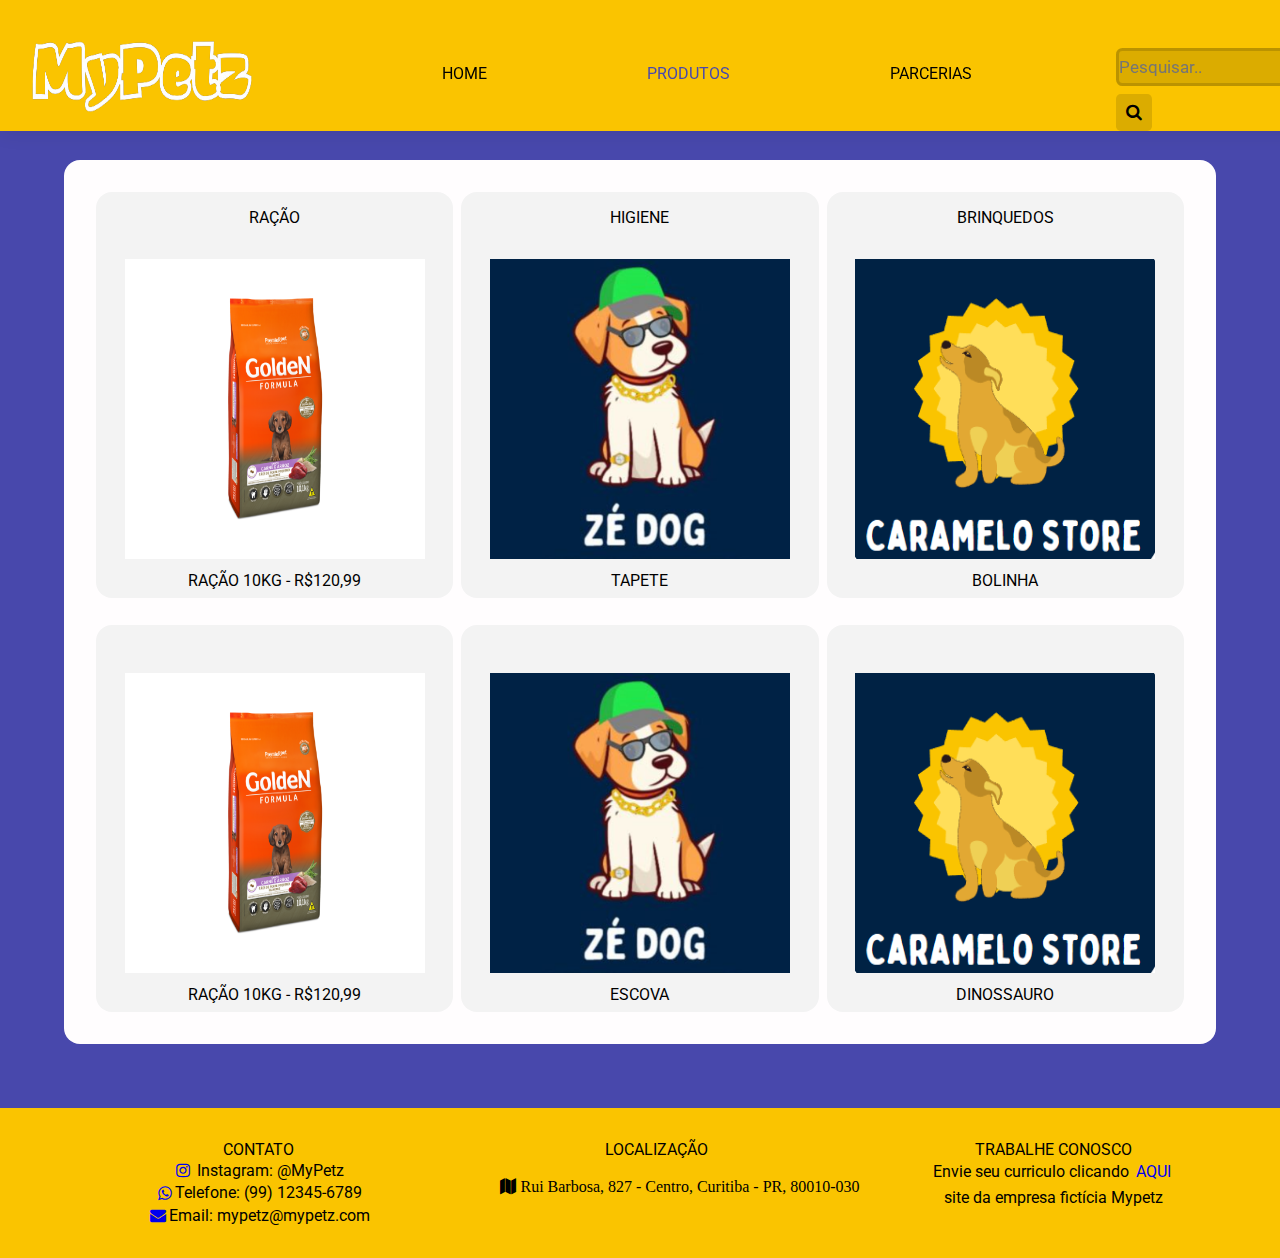
<file: Mypetz/produtos.html>
<!DOCTYPE html>
<html lang="PT-BR">

<head>
    <link rel="stylesheet" href="styleProdutos.css">
    <meta charset="UTF-8">
    <link rel="icon" type="image/x-icon" href="Imgs\icone.ico">
    <meta name="viewport" content="width=device-width, initial-scale=1.0">
    <link rel="stylesheet" href="https://cdnjs.cloudflare.com/ajax/libs/font-awesome/4.7.0/css/font-awesome.min.css">
    <link rel="preconnect" href="https://fonts.googleapis.com">
    <link rel="preconnect" href="https://fonts.gstatic.com" crossorigin>
    <link href="https://fonts.googleapis.com/css2?family=Bebas+Neue&family=Roboto:wght@100;300;500;700&display=swap"
        rel="stylesheet">
    <link rel="stylesheet" href="https://cdnjs.cloudflare.com/ajax/libs/font-awesome/4.7.0/css/font-awesome.min.css">

    <title>Mypetz</title>
</head>

<body>
    <header>
        <h1> <a href="index.html"><img src="Imgs\MyPetzWithOUTBG.png" width="250rem" height="80rem"></h1></a>
        <nav class="strock">
            <ul>
                <li><a href="index.html">HOME</a></li>
                <li><a class="active" href="#">PRODUTOS</a></li>
                <li><a href="parcerias.html">PARCERIAS</a></li>

            </ul>

        </nav>
        <div class="search">
            <form>
                <input type="text" placeholder="Pesquisar..">

                <button type="submit"><i class="fa fa-search"></i>
                </button>
            </form>
        </div>
    </header>
    
    <div class="content">
        <div class="grid">
            <div class="area"> <p>RAÇÃO</p>
                <div class="caixaArea">
                    <img src="Imgs\racao10kg.png" width="300rem" height="300rem">
                    <p>RAÇÃO 10KG - R$120,99</p>
                   
                </div>
            </div>
            <div class="area"> HIGIENE
                <div class="caixaArea">
                    <img src="Imgs\zeDog.png" width=" 300rem" height="300rem">
                    <p>TAPETE</p>
                    
                </div>
            </div>
            <div class="area"> BRINQUEDOS
                <div class="caixaArea">
                    <img src="Imgs\carameloStore.png" width=" 300rem" height="300rem">
                    <p>BOLINHA</p>
                   
                </div>
            </div>

            <br/>
        </div>
        <div class="grid">
            <div class="area"> 
                <div class="caixaArea">
                    <img src="Imgs\racao10kg.png" width="300rem" height="300rem">
                    <p>RAÇÃO 10KG - R$120,99</p>
                   
                </div>
            </div>
            <div class="area"> 
                <div class="caixaArea">
                    <img src="Imgs\zeDog.png" width=" 300rem" height="300rem">
                    <p>ESCOVA</p>
                    
                </div>
            </div>
            <div class="area"> 
                <div class="caixaArea">
                    <img src="Imgs\carameloStore.png" width=" 300rem" height="300rem">
                    <p>DINOSSAURO</p>
                   
                </div>
            </div>


        </div>


    </div>
    <footer>

        <div class="ContatoFooter">
            CONTATO
            <ul>
                <li> <a href="https://www.instagram.com/world_record_egg/" class="fa fa-instagram"></a> Instagram:
                    @MyPetz</li>
                <li><a href="https://www.instagram.com/world_record_egg/" class="fa fa-whatsapp"></a>Telefone: (99)
                    12345-6789</li>
                <li><a href="https://www.instagram.com/world_record_egg/" class="fa fa-envelope"></a>Email:
                    mypetz@mypetz.com</li>
            </ul>
        </div>

        <div class="LocalizacaoFooter">
            <pre>LOCALIZAÇÃO
            
            <a href="https://www.google.com/maps/dir//Pra%C3%A7a+Rui+Barbosa,+827+-+Centro,+Curitiba+-+PR,+80010-030/@-25.435098,-49.3563727,12z/data=!4m8!4m7!1m0!1m5!1m1!1s0x94dce4720e4f1521:0xd7bf02a4663b2d2c!2m2!1d-49.2739712!2d-25.435121?entry=ttu"  class="fa fa-map"> Rui Barbosa, 827 - Centro, Curitiba - PR, 80010-030
            </a></pre>
        </div>

        <div class="TrabalheFooter">
            TRABALHE CONOSCO
            <ul>
                <li> Envie seu curriculo clicando <a href="https://www.instagram.com/world_record_egg/">AQUI</a></li>
                <li>site da empresa fictícia Mypetz</li>

            </ul>
        </div>

    </footer>
    
</body>

</html>
</file>
<file: Mypetz/styleProdutos.css>
* {
    margin: 0;
    padding: 0;
    user-select: none;
    font-family: 'Bebas Neue', sans-serif;
    font-family: 'Roboto', sans-serif;
  }
  
  body {
    background-color: #4848ac;
  }
  
  header {
    box-shadow: 0px 0px 20px rgba(0, 0, 0, 0.1);
    background: #fac400;
    position: fixed;
    width: 100%;
    top: 0;
    left: 0rem;
    
  }
  
  
  
  header,
  nav ul {
    display: flex;
    justify-content: flex-start;
    padding: 1rem;
    padding-top: 2rem;
    padding-bottom: 0rem;
    list-style-type: none;
    
  }
  
  nav ul li {
    margin-left: 10rem;
  }
  nav ul li a {
    text-decoration: none;
    color: black;
  }
  nav ul li a,
  nav ul li a:after,
  nav ul li a:before {
    transition: all .5s;
  }
  nav ul li a:hover {
    color: #4848ac;
  }
  
  nav.stroke ul li a,
  nav.fill ul li a {
    position: relative;
    text-decoration: none;
  }
  nav.stroke ul li a:after,
  
  nav.stroke ul li a:hover:after {
    width: 100%;
  }
  
  .active {
    color: #4848ac;
  }
  
  .search button {
    padding: 6px 10px;
    margin-top: 8px;
    margin-right: 16px;
    background: #ddd;
    font-size: 17px;
    border: none;
    cursor: pointer;
    background-color: #DBAC00;
    border-radius: 0.3rem;
    height: 2.3rem;
  }
  
  .search button:hover {
    background:#4848ac;
  }
  
  .search {
    padding-top: 1rem;
    padding-left: 8rem;
    font-size: 25px;
    width: 100%;
    border: none;
  
    display: flex;
  }
  
  .search input[type=text] {
    height: 2rem;
    width: 18rem;
    border-radius: 0.4rem;
    background-color: #DBAC00;
    border: solid;
    border-color: #BB9300;
    font-size: 17px;
  }
  
  .content {
    background-color: #fffdfe;
    
    padding-bottom: 0rem;
    margin: 4rem;
    margin-top: 10rem;
    padding: 2rem;
    border-radius: 1rem;
  }
  
  .slide {
    padding: 20rem;
    padding-top: 12rem;
    padding-bottom: 5rem;
  
  }
  
  .grid {
    display: grid;
    grid-template-columns: 1fr 1fr 1fr;
    grid-gap: 0.5rem;
  
  }
  
  .checked {
    color: orange;
  }
  
  .estrelas {
    text-align: center;
    
  }
  
  .caixaArea {
    text-align: center;
    
    padding-top: 2rem;
  }
  
  .caixaArea p {
    width: 100%;
    padding-bottom: 0.5rem;
  }
  
  .area img {
    padding-bottom: 0.5rem;
  padding-top: 0;}
  
  .area {
    text-align: center;
    background-color: #f3f3f3;
    border-radius: 1rem;
    box-sizing: content-box;
    padding-top: 1rem;
  }
  
  footer {
    padding: 2rem;
    background-color: #fac400;
    color: black;
    height: auto;
    padding-left: 4rem;
    display: grid;
    grid-template-columns: 1fr 1fr 1fr;
    text-align: center;
    font-family:'Bebas Neue' ;
  }
  
  .fa-instagram {
    
    border-radius: 50%;
   
    
  }
  
  .fa-whatsapp {
    
    border-radius: 50%;
   
    
  }
  .fa-envelope {
    
    border-radius: 50%;
   
    
  }
  
  .fa {
    text-decoration: none;
  }
  
  footer ul li a {
    padding: 0.2rem;
    
  }
  .LocalizacaoFooter a{
    text-decoration: none;
    color: black;
     
  }
  footer ul li {
    list-style-type: none;
  
  }
  .TrabalheFooter ul li {
    padding: 0.2rem;
   
  }
  .TrabalheFooter ul li a {
  text-decoration: none;
  }
</file>
